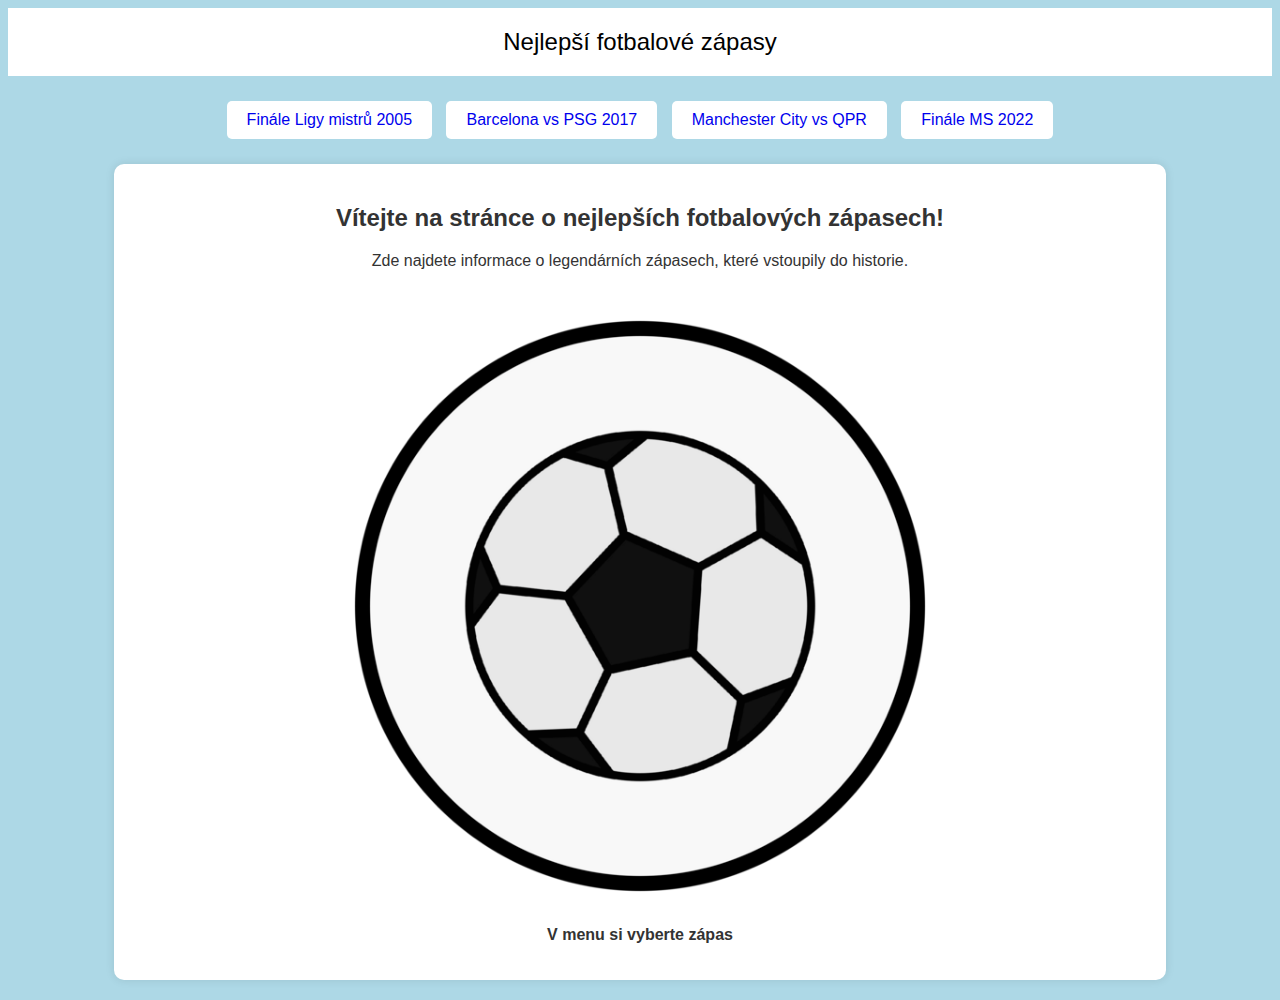
<file: index.html>
<!DOCTYPE html>
<html lang="cs">
<head>
    <meta charset="UTF-8">
    <meta name="viewport" content="width=device-width, initial-scale=1.0">
    <title>Nejlepší fotbalové zápasy</title>
      <link rel="stylesheet" href="Styl.css">

    
<link rel="icon" type="favicon.io" href="./img/favicon.io.png">

</head>

<body>


    <header>
        Nejlepší fotbalové zápasy
    </header>

    <nav>
        <a href="final.html">Finále Ligy mistrů 2005</a>
        <a href="barca.html">Barcelona vs PSG 2017</a>
        <a href="city.html">Manchester City vs QPR</a>
        <a href="final.html">Finále MS 2022</a>
    </nav>

    <div class="content">
        <h2>Vítejte na stránce o nejlepších fotbalových zápasech!</h2>
        <p>Zde najdete informace o legendárních zápasech, které vstoupily do historie.</p>
        <img src="img/balonek.png" alt="Balón">
        <p><b>V menu si vyberte zápas</b></p>
    </div>

</body>
</html>
</file>
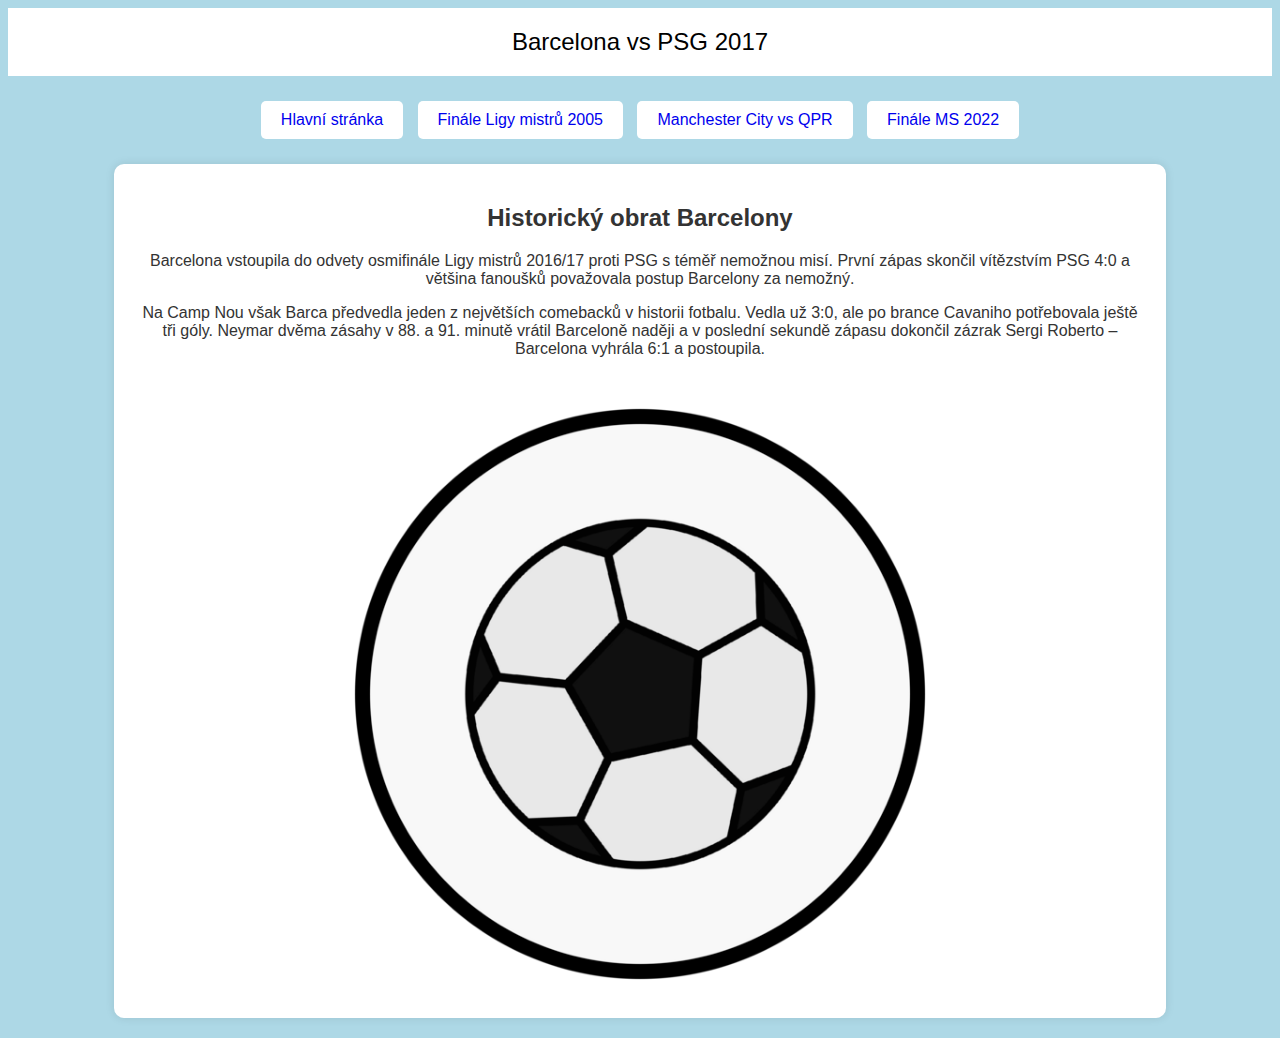
<file: barca.html>
<!DOCTYPE html>
<html lang="cs">
<head>
    <title>Barcelona vs PSG 2017</title>
    <link rel="stylesheet" href="Styl.css">
    <link rel="icon" type="favicon.io" href="./img/favicon.io.png">
</head>
<body>

    <header>
        Barcelona vs PSG 2017
    </header>

    <nav>
        <a href="index.html">Hlavní stránka</a>
        <a href="final.html">Finále Ligy mistrů 2005</a>
        <a href="city.html">Manchester City vs QPR</a>
        <a href="final.html">Finále MS 2022</a>
    </nav>

    <div class="content">
        <h2>Historický obrat Barcelony</h2>
        <p>Barcelona vstoupila do odvety osmifinále Ligy mistrů 2016/17 proti PSG s téměř nemožnou misí. První zápas skončil vítězstvím PSG 4:0 a většina fanoušků považovala postup Barcelony za nemožný.</p>
        <p>Na Camp Nou však Barca předvedla jeden z největších comebacků v historii fotbalu. Vedla už 3:0, ale po brance Cavaniho potřebovala ještě tři góly. Neymar dvěma zásahy v 88. a 91. minutě vrátil Barceloně naději a v poslední sekundě zápasu dokončil zázrak Sergi Roberto – Barcelona vyhrála 6:1 a postoupila.</p>
        <img src="img/balonek.png" alt="Balón">
    </div>

</body>
</html>
</file>
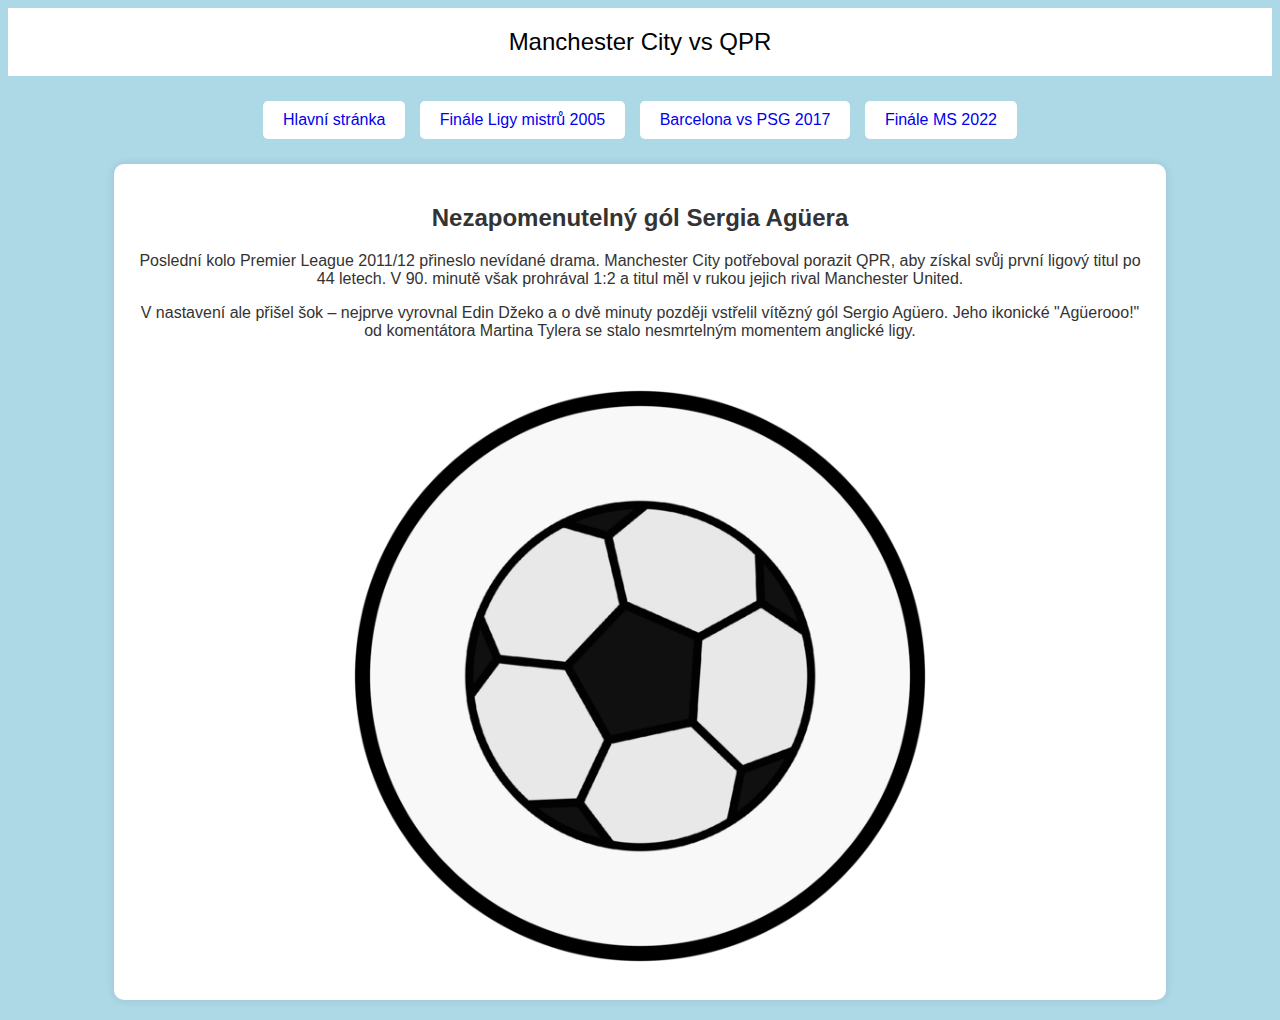
<file: city.html>
<!DOCTYPE html>
<html lang="cs">
<head>
    <title>Manchester City vs QPR</title>
    <link rel="stylesheet" href="Styl.css">
    <link rel="icon" type="favicon.io" href="./img/favicon.io.png">
</head>
<body>

    <header>
        Manchester City vs QPR
    </header>

    <nav>
        <a href="index.html">Hlavní stránka</a>
        <a href="final.html">Finále Ligy mistrů 2005</a>
        <a href="barca.html">Barcelona vs PSG 2017</a>
        <a href="final.html">Finále MS 2022</a>
    </nav>

    <div class="content">
        <h2>Nezapomenutelný gól Sergia Agüera</h2>
        <p>Poslední kolo Premier League 2011/12 přineslo nevídané drama. Manchester City potřeboval porazit QPR, aby získal svůj první ligový titul po 44 letech. V 90. minutě však prohrával 1:2 a titul měl v rukou jejich rival Manchester United.</p>
        <p>V nastavení ale přišel šok – nejprve vyrovnal Edin Džeko a o dvě minuty později vstřelil vítězný gól Sergio Agüero. Jeho ikonické "Agüerooo!" od komentátora Martina Tylera se stalo nesmrtelným momentem anglické ligy.</p>
        <img src="img/balonek.png" alt="Balón">
    </div>

</body>
</html>
</file>
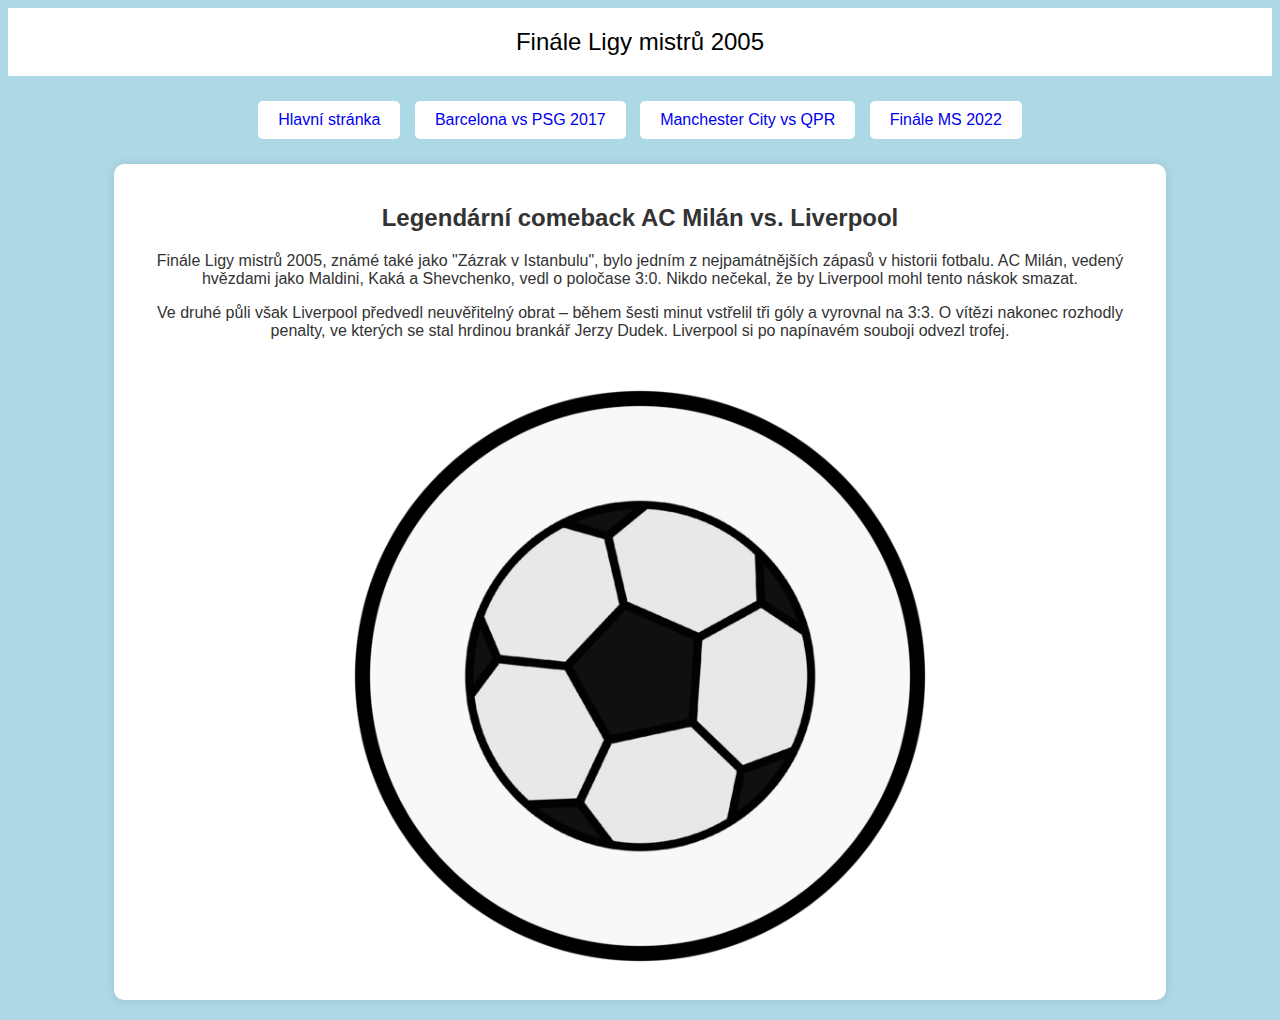
<file: final.html>
<!DOCTYPE html>
<html lang="cs">
<head>
    <title>Finále Ligy mistrů 2005</title>
    <link rel="stylesheet" href="Styl.css">
    <link rel="icon" type="favicon.io" href="./img/favicon.io.png">
</head>
<body>

    <header>
        Finále Ligy mistrů 2005
    </header>

    <nav>
        <a href="index.html">Hlavní stránka</a>
        <a href="barca.html">Barcelona vs PSG 2017</a>
        <a href="city.html">Manchester City vs QPR</a>
        <a href="final.html">Finále MS 2022</a>
    </nav>

    <div class="content">
        <h2>Legendární comeback AC Milán vs. Liverpool</h2>
        <p>Finále Ligy mistrů 2005, známé také jako "Zázrak v Istanbulu", bylo jedním z nejpamátnějších zápasů v historii fotbalu. AC Milán, vedený hvězdami jako Maldini, Kaká a Shevchenko, vedl o poločase 3:0. Nikdo nečekal, že by Liverpool mohl tento náskok smazat.</p>
        <p>Ve druhé půli však Liverpool předvedl neuvěřitelný obrat – během šesti minut vstřelil tři góly a vyrovnal na 3:3. O vítězi nakonec rozhodly penalty, ve kterých se stal hrdinou brankář Jerzy Dudek. Liverpool si po napínavém souboji odvezl trofej.</p>
         <img src="img/balonek.png" alt="Balón">
    </div>

</body>
</html>
</file>
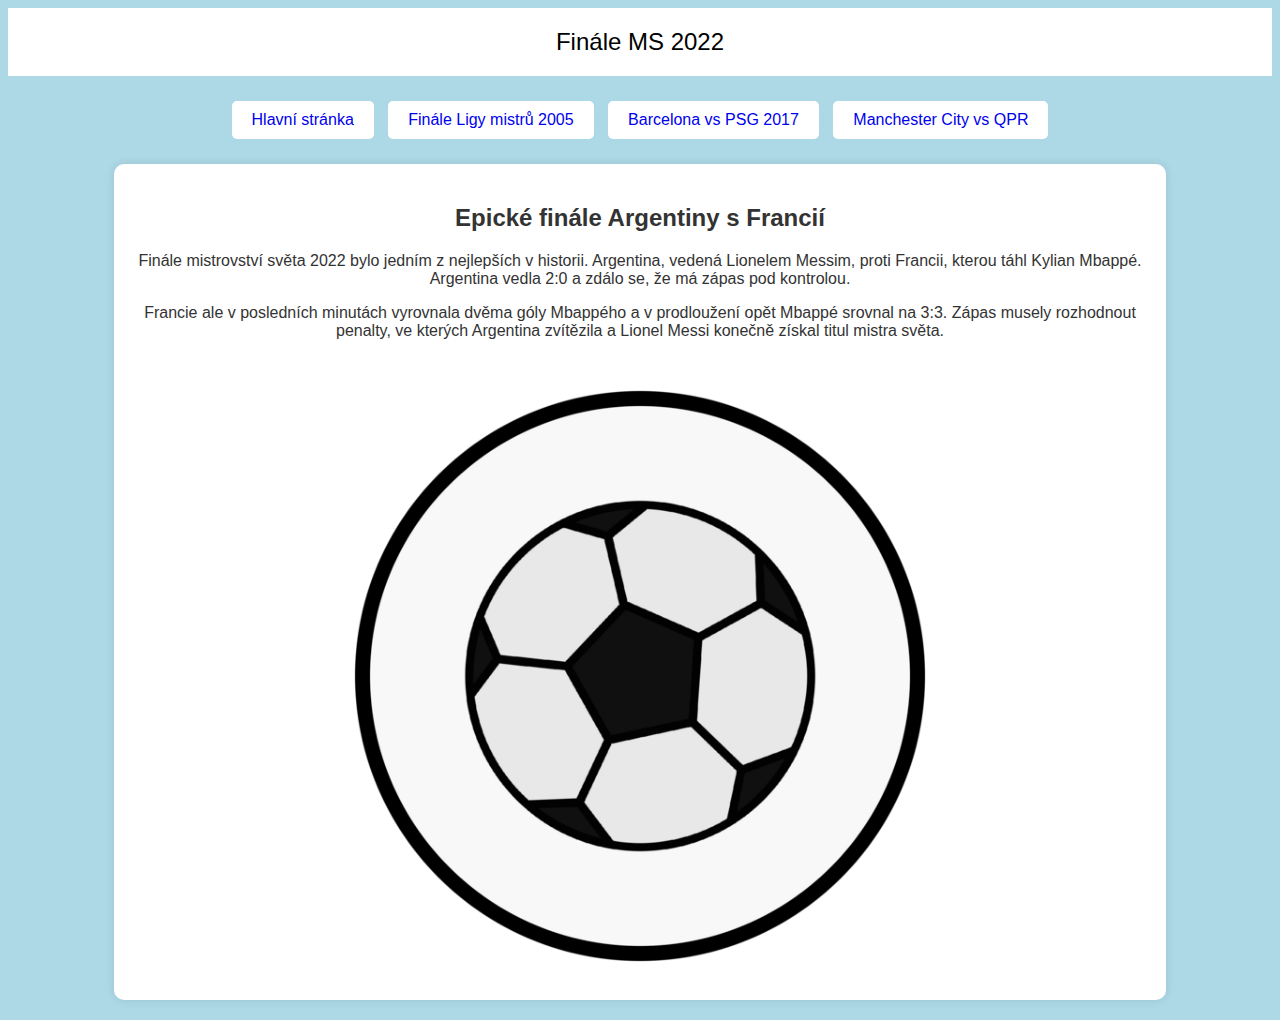
<file: ms.html>
<!DOCTYPE html>
<html lang="cs">
<head>
    <title>Finále MS 2022</title>
    <link rel="stylesheet" href="Styl.css">
    <link rel="icon" type="favicon.io" href="./img/favicon.io.png">
</head>
<body>

    <header>
        Finále MS 2022
    </header>

    <nav>
        <a href="index.html">Hlavní stránka</a>
        <a href="final.html">Finále Ligy mistrů 2005</a>
        <a href="barca.html">Barcelona vs PSG 2017</a>
        <a href="city.html">Manchester City vs QPR</a>
    </nav>

    <div class="content">
        <h2>Epické finále Argentiny s Francií</h2>
        <p>Finále mistrovství světa 2022 bylo jedním z nejlepších v historii. Argentina, vedená Lionelem Messim, proti Francii, kterou táhl Kylian Mbappé. Argentina vedla 2:0 a zdálo se, že má zápas pod kontrolou.</p>
        <p>Francie ale v posledních minutách vyrovnala dvěma góly Mbappého a v prodloužení opět Mbappé srovnal na 3:3. Zápas musely rozhodnout penalty, ve kterých Argentina zvítězila a Lionel Messi konečně získal titul mistra světa.</p>
        <img src="img/balonek.png" alt="Balón">
    </div>

</body>
</html>
</file>
<file: Styl.css>
body {
            font-family: Arial, sans-serif;
            background-color: lightblue;
            color: #333;
            text-align: center;
        }

        header {
            background-color: white;
            color: black;
            padding: 20px;
            font-size: 24px;
        }

        nav {
            margin: 20px 0;
        }

        nav a {
            text-decoration: none;
            font-weight: bold
            color: lightblue;
            background-color: white;
            padding: 10px 20px;
            margin: 5px;
            border-radius: 5px;
            display: inline-block;
        }

        nav a:hover {
            background-color: #0056b3;
        }

        .content {
            margin: 20px auto;
            width: 80%;
            background-color: white;
            padding: 20px;
            border-radius: 10px;
            box-shadow: 0px 0px 10px rgba(0, 0, 0, 0.1);
        }

        img {
            width: 100%;
            max-width: 600px;
            border-radius: 10px;
            margin-top: 20px;
        }
p{
    
}
</file>
